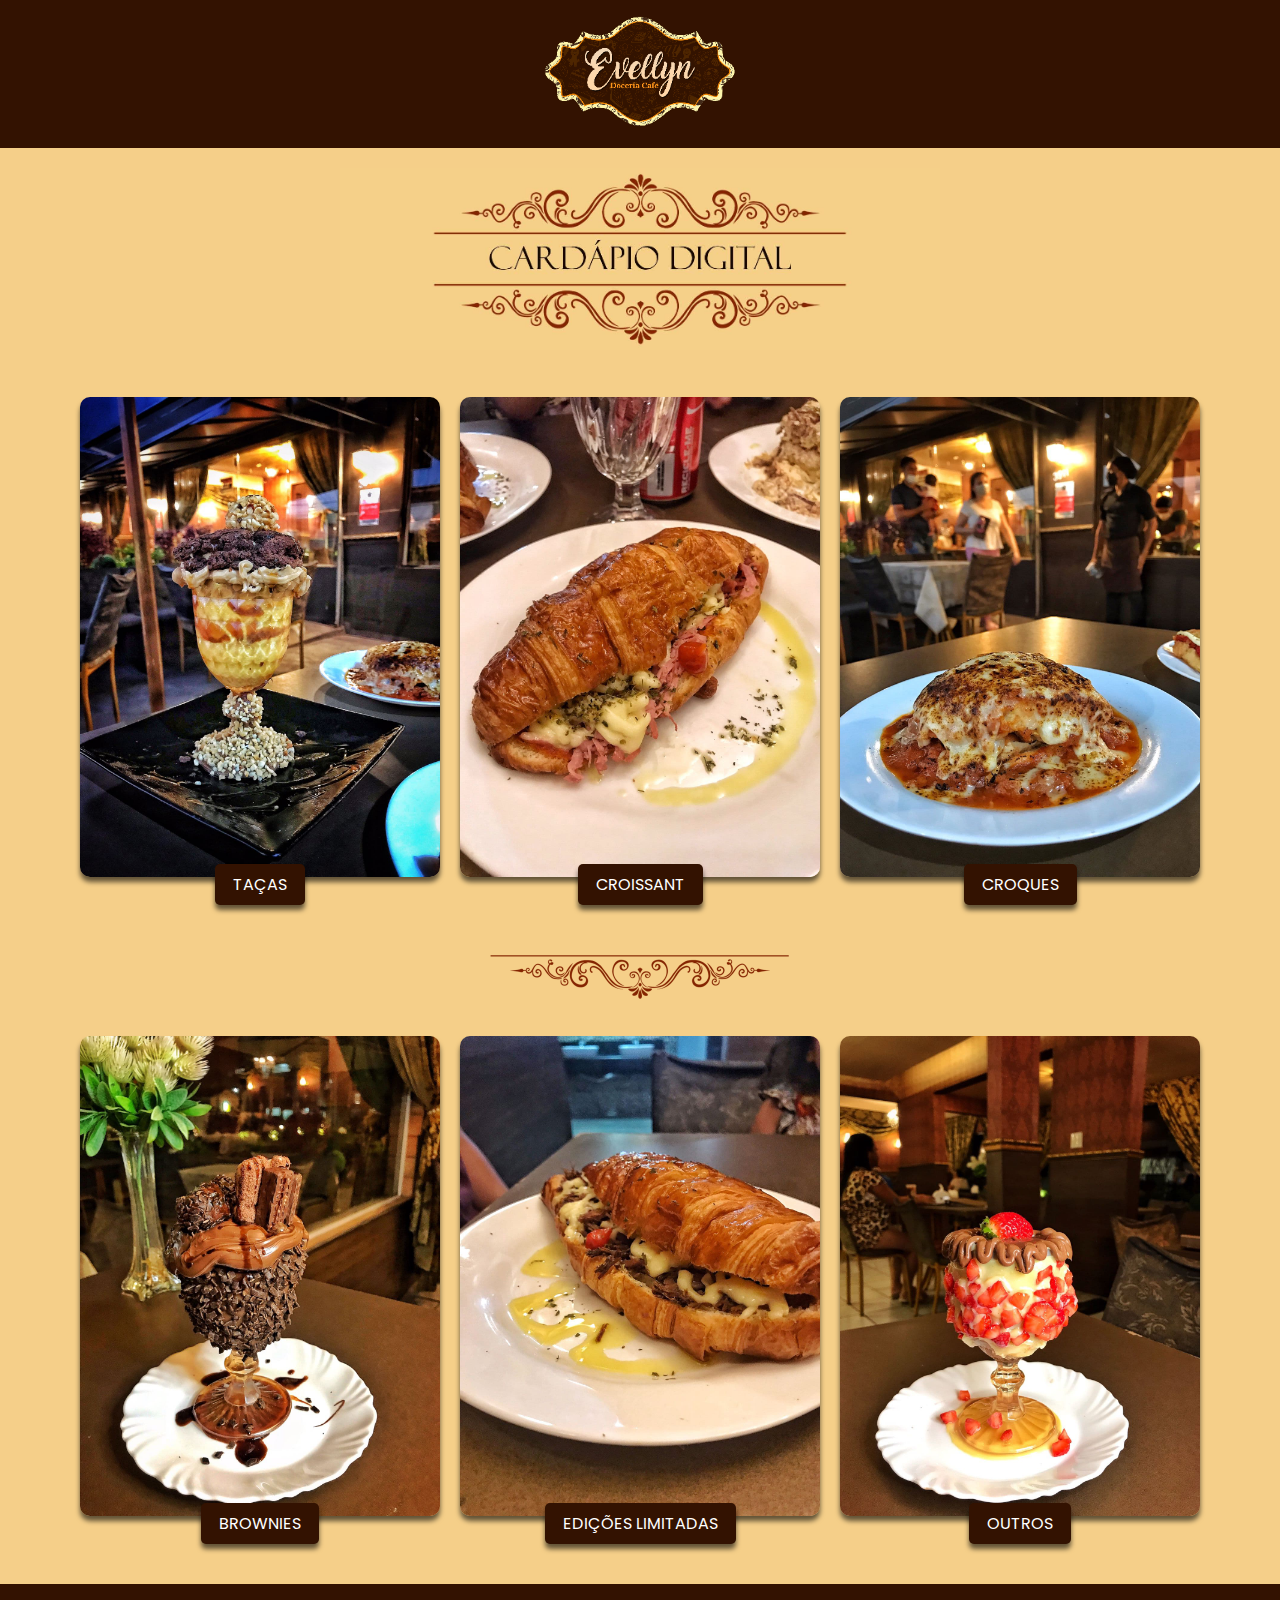
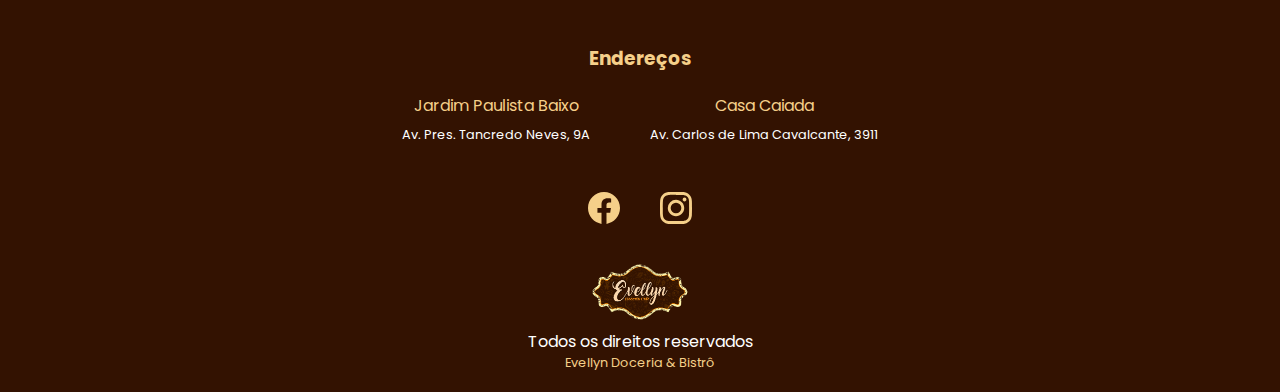
<file: index.html>
<!DOCTYPE html>
<html lang="pt-br">

<head>
  <meta charset="UTF-8" />
  <meta http-equiv="X-UA-Compatible" content="IE=edge" />
  <meta name="viewport" content="width=device-width, initial-scale=1.0" />
  <title>Evellyn Doceria & Bistrô</title>
  <link rel="stylesheet" href="css/style.css" />

  <link rel="preconnect" href="https://fonts.googleapis.com">
  <link rel="preconnect" href="https://fonts.gstatic.com" crossorigin>
  <link href="https://fonts.googleapis.com/css2?family=Poppins:wght@400;500;700&display=swap" rel="stylesheet">
</head>

<body>
  <header id="home">
    <div class="logo">
      <img src="assets/logo.png" alt="logo Evellyn Doceria & Bistrô" />
    </div>
  </header>

  <div class="title__img">
    <img src="assets/cardapio.jpg" alt="" />
  </div>
  <section class="container">
    <!-- Categorias de Produtos -->
    <div class="produtos grid">
          <div class="category__item">
            <a href="view/tacas.html"><img src="assets/capas/capa1.jpg" alt="Taças" width="600" height="auto" /></a>
            <a class="btn" href="view/tacas.html">Taças</a>
          </div>
          <div class="category__item">
            <a href="view/pre_croissant.html"><img src="assets/capas/capa9.jpg" alt="Croissant" width="600" height="auto"/></a>
            <a class="btn" href="view/pre_croissant.html">Croissant</a>
          </div>
          <div class="category__item">
            <a href="view/croques.html"><img src="assets/capas/capa2.jpg" alt="Croques" width="600" height="auto"/></a>
            <a class="btn" href="view/croques.html">Croques</a>
          </div>
          <div class="line">
            <img src="assets/sets.png" alt="">
          </div>
          <div class="category__item">
            <a href="view/brownies.html"><img src="assets/capas/capa8.jpg" alt="Brownies" width="600" height="auto"/></a>
            <a class="btn" href="view/brownies.html">Brownies</a>
          </div>
          <div class="category__item">
            <a href="view/edicoeslimitadas.html"><img src="assets/capas/capa10.jpg" alt="Edições Limitadas" width="600" height="auto" /></a>
            <a class="btn" href="view/edicoeslimitadas.html">Edições Limitadas</a>
          </div>
          <div class="category__item">
            <a href="view/outros.html"><img src="assets/capas/capa11.jpg" alt="Outros" width="600" height="auto"/></a>
            <a class="btn" href="view/outros.html">Outros</a>
          </div>
        </div>
  </section>
  <footer>
    <div class="endereco">
      <h3>Endereços</h3>
      <div class="category_endereco">
        <div class="endereco__item">
          <span>Jardim Paulista Baixo</span>
          <p>Av. Pres. Tancredo Neves, 9A</p>
        </div>
        <div class="endereco__item">
          <span>Casa Caiada</span>
          <p>Av. Carlos de Lima Cavalcante, 3911</p>
        </div>
      </div>
    </div>     
        <div class="container__info">            
            <ul class="list_footer">
                <li class="list__item"><a href="#"><img src="./assets/facebook.svg" alt=""></a></li>
                <li  class="list__item"><a href="#"><img src="./assets/instagram.svg" alt=""></a></li>
            </ul>                      
        </div>
    <div class="copyright">
      <div class="logo__footer">
        <img src="assets/logo.png" alt="Logo Evellyn Doceria & Bistrô" />
      </div>
      <span>Todos os direitos reservados</span>
      <p>Evellyn Doceria & Bistrô</p>
    </div>
  </footer>
</body>

</html>
</file>
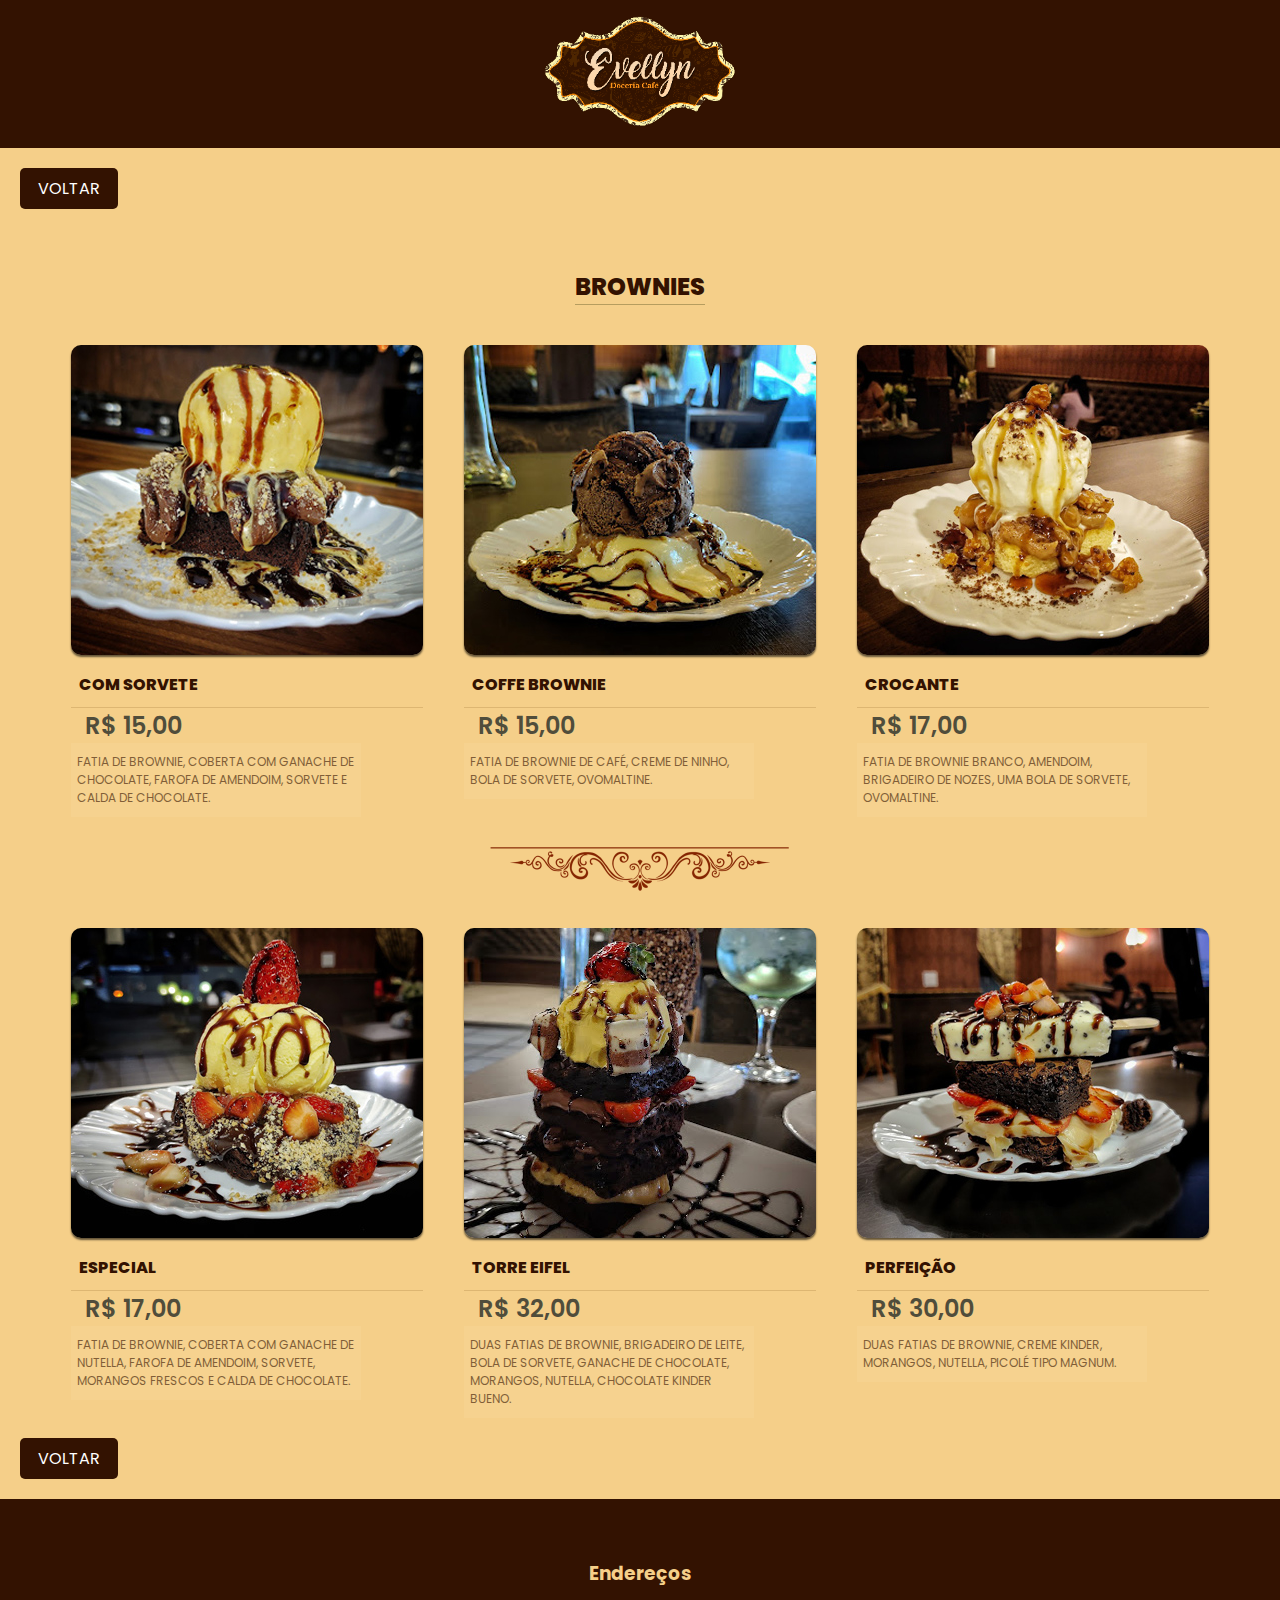
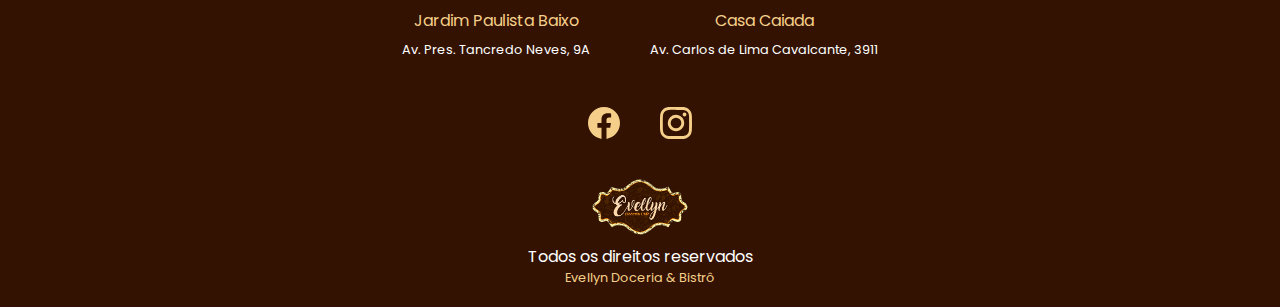
<file: view/brownies.html>
<!DOCTYPE html>
<html lang="pt-br">
  <head>
    <meta charset="UTF-8" />
    <meta http-equiv="X-UA-Compatible" content="IE=edge" />
    <meta name="viewport" content="width=device-width, initial-scale=1.0" />
    <title>Evellyn Doceria & Bistrô</title>
    <link rel="stylesheet" href="../css/style.css" />
   
    <link rel="preconnect" href="https://fonts.googleapis.com">
    <link rel="preconnect" href="https://fonts.gstatic.com" crossorigin>
    <link href="https://fonts.googleapis.com/css2?family=Poppins:wght@400;500;700&display=swap" rel="stylesheet">
  </head>
  <body>
    <header id="home">
      <div class="logo">
        <img src="../assets/logo.png" alt="logo Evellyn Doceria & Bistrô" />
      </div>
    </header>

    <div class="navigation-back">
      <a class="btn" href="../index.html">Voltar</a>
    </div>
    <div class="title__view">
      <h2>Brownies</h2>
    </div>
    <section class="section-view">
      <!-- Categorias de Produtos -->
      <div class="produtos_brownie">
            <div class="item__box">
              <img src="../assets/brownie/sorvete.jpg" alt="Brownie com sorvete" width="600" height="auto" />
              <div class="item__description"> 
                <h3>COM SORVETE</h3>
                <span>R$ 15,00</span>
                <p>Fatia de Brownie, coberta com ganache de chocolate, farofa de amendoim, sorvete e Calda de Chocolate.</p>                   
              </div>
            </div>
            <div class="item__box">
              <img src="../assets/brownie/coffe_brownie.jpg" alt="Brownie Coffe" width="600" height="auto" />
              <div class="item__description">
                <h3>COFFE BROWNIE</h3>
                <span>R$ 15,00</span>
                <p>
                  Fatia de brownie de café, creme de ninho, bola de sorvete, ovomaltine.
                </p>  
              </div>
            </div>
            <div class="item__box">
              <img src="../assets/brownie/crocante.jpg" alt="Brownie crocante" width="600" height="auto" />
              <div class="item__description">
                <h3>CROCANTE</h3>
                <span>R$ 17,00</span>
                <p>Fatia de brownie branco, amendoim, brigadeiro de nozes, uma bola de sorvete, ovomaltine.</p>  
              </div>
            </div>
            <div class="line">
              <img src="../assets/sets.png" alt=""/>
            </div>
            <div class="item__box">
              <img src="../assets/brownie/especial.jpg" alt="Brownie especial" width="600" height="auto" />
              <div class="item__description">
                <h3>ESPECIAL</h3>
                <span>R$ 17,00</span>
                <p>Fatia de Brownie, coberta com ganache de nutella, farofa de amendoim, sorvete, morangos frescos e calda de chocolate.</p>
              </div>
            </div>          
            <div class="item__box">
              <img src="../assets/brownie/eifel.jpg" alt="Brownie torre eifel" width="600" height="auto" />
              <div class="item__description">
                <h3>TORRE EIFEL</h3>
                <span>R$ 32,00</span>
                <p>Duas fatias de brownie, brigadeiro de leite, bola de sorvete, ganache de chocolate, morangos, nutella, chocolate kinder bueno.</p> 
              </div>
            </div>
            <div class="item__box">
              <img src="../assets/brownie/perfeicao.jpg" alt="Brownie perfeição" width="600" height="auto" />
              <div class="item__description">
                <h3>PERFEIÇÃO</h3>
                <span>R$ 30,00</span>
                <p>Duas fatias de brownie, creme kinder, morangos, nutella, picolé tipo magnum.</p> 
              </div>
            </div>
        </div>
      </div>
    </section>
    <div class="navigation-back">
      <a class="btn" href="../index.html">Voltar</a>
    </div>
    <footer>
      <div class="endereco">
        <h3>Endereços</h3>
        <div class="category_endereco">
          <div class="endereco__item">
            <span>Jardim Paulista Baixo</span>
            <p>Av. Pres. Tancredo Neves, 9A</p>
          </div>
          <div class="endereco__item">
            <span>Casa Caiada</span>
            <p>Av. Carlos de Lima Cavalcante, 3911</p>
          </div>
        </div>
      </div>
      <div class="container__info">            
        <ul class="list_footer">
            <li class="list__item"><a href="#"><img src="../assets/facebook.svg" alt=""></a></li>
            <li  class="list__item"><a href="#"><img src="../assets/instagram.svg" alt=""></a></li>
        </ul>                      
    </div>
      <div class="copyright">
        <div class="logo__footer">
          <img src="../assets/logo.png" alt="Logo Evellyn Doceria & Bistrô" />
        </div>
        <span>Todos os direitos reservados</span>
        <p>Evellyn Doceria & Bistrô</p>
      </div>
    </footer>
  </body>
</html>
</file>
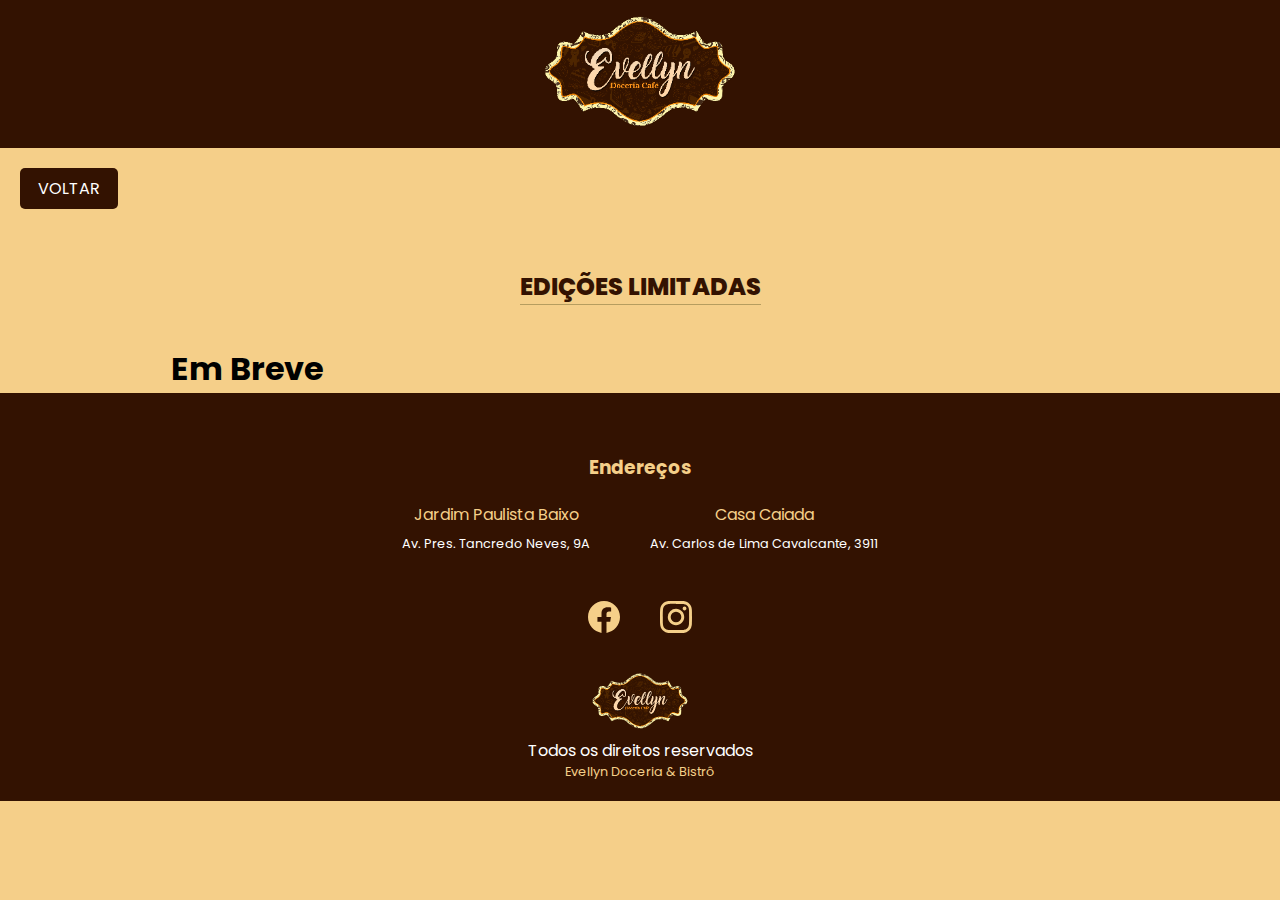
<file: view/edicoeslimitadas.html>
<!DOCTYPE html>
<html lang="pt-br">
  <head>
    <meta charset="UTF-8" />
    <meta http-equiv="X-UA-Compatible" content="IE=edge" />
    <meta name="viewport" content="width=device-width, initial-scale=1.0" />
    <title>Evellyn Doceria & Bistrô</title>
    <link rel="stylesheet" href="../css/style.css" />

    <link rel="preconnect" href="https://fonts.googleapis.com">
    <link rel="preconnect" href="https://fonts.gstatic.com" crossorigin>
    <link href="https://fonts.googleapis.com/css2?family=Poppins:wght@400;500;700&display=swap" rel="stylesheet">
  </head>
  <body>
    <header id="home">
      <div class="logo">
        <img src="../assets/logo.png" alt="logo Evellyn Doceria & Bistrô" />
      </div>
    </header>

    <div class="navigation-back">
      <a class="btn" href="../index.html">Voltar</a>
    </div>
    <div class="title__view">
      <h2>Edições Limitadas</h2>
    </div>
    <section>
      <!-- Categorias de Produtos -->
      <div class="produtos_brownie">
        <h1>Em Breve</h1>   
      </div>
    </section>
    <!--
    <div class="navigation-back">
      <a class="btn" href="../index.html">Voltar</a>
    </div>
    -->
    <footer>
      <div class="endereco">
        <h3>Endereços</h3>
        <div class="category_endereco">
          <div class="endereco__item">
            <span>Jardim Paulista Baixo</span>
            <p>Av. Pres. Tancredo Neves, 9A</p>
          </div>
          <div class="endereco__item">
            <span>Casa Caiada</span>
            <p>Av. Carlos de Lima Cavalcante, 3911</p>
          </div>
        </div>
      </div>
      <div class="container__info">            
        <ul class="list_footer">
            <li class="list__item"><a href="#"><img src="../assets/facebook.svg" alt=""></a></li>
            <li  class="list__item"><a href="#"><img src="../assets/instagram.svg" alt=""></a></li>
        </ul>                      
    </div>
      <div class="copyright">
        <div class="logo__footer">
          <img src="../assets/logo.png" alt="Logo Evellyn Doceria & Bistrô" />
        </div>
        <span>Todos os direitos reservados</span>
        <p>Evellyn Doceria & Bistrô</p>
      </div>
    </footer>
  </body>
</html>
</file>
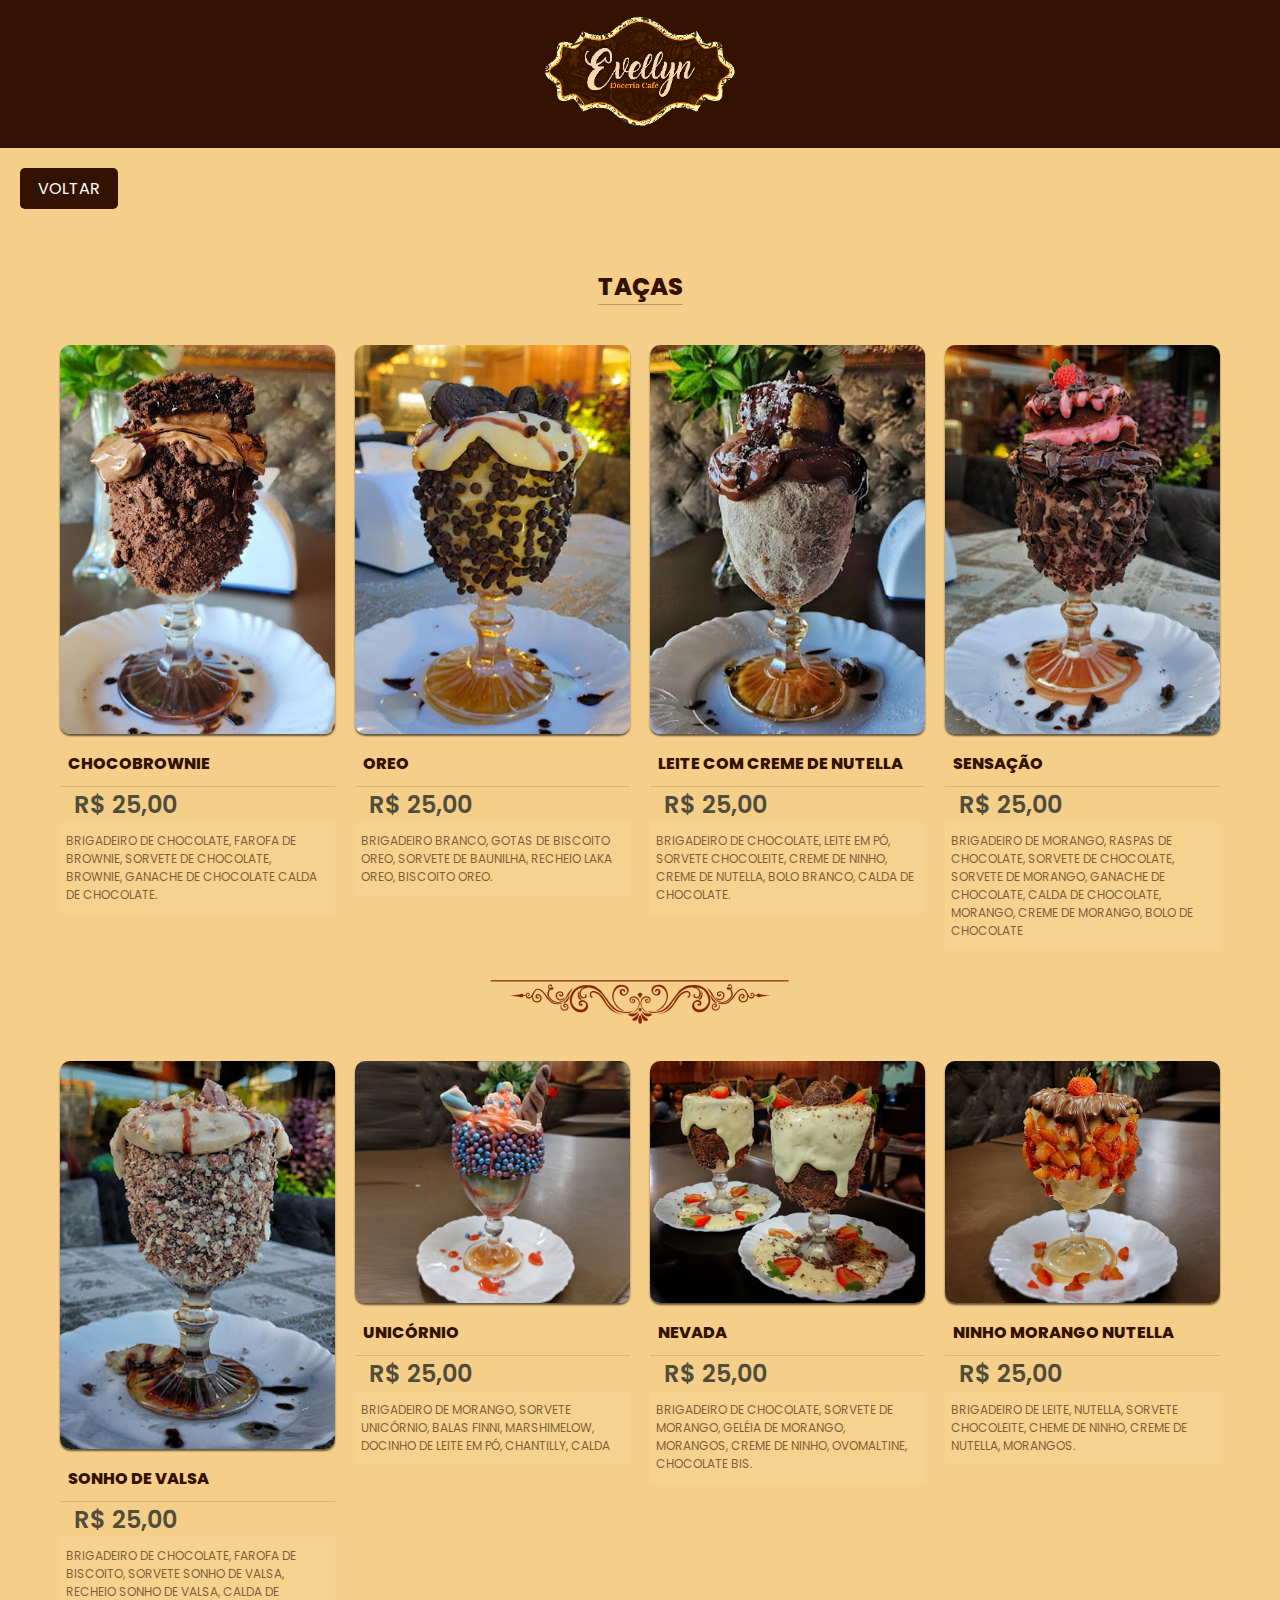
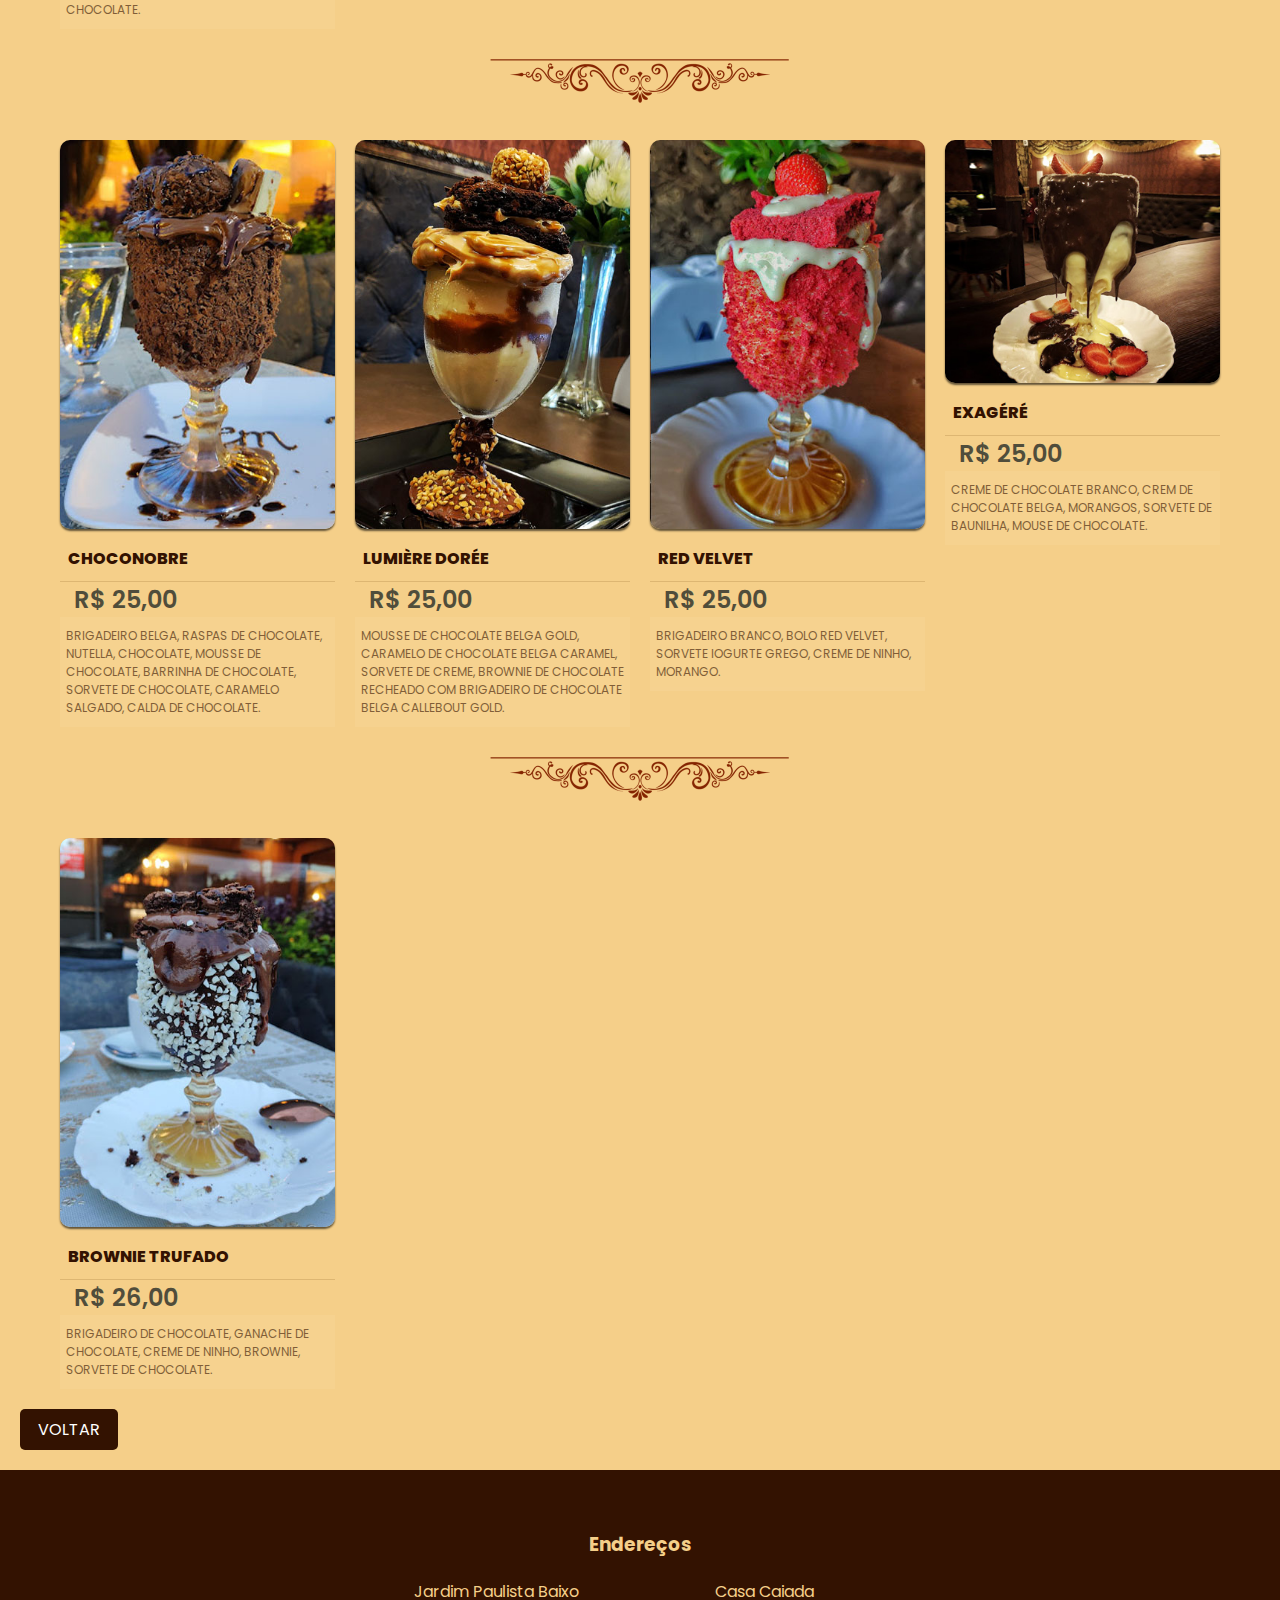
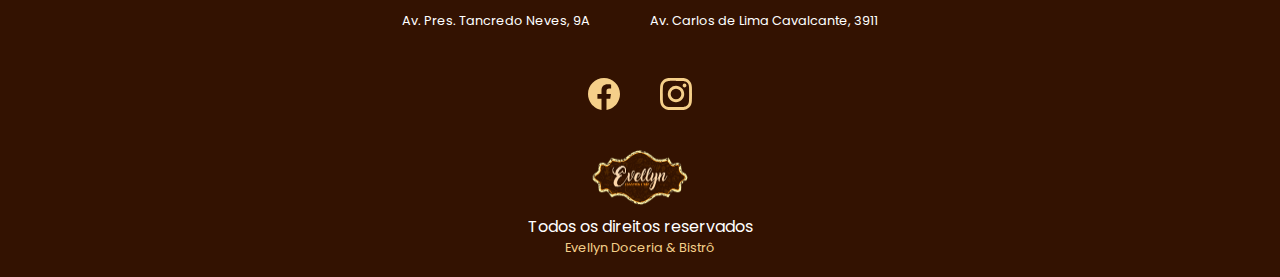
<file: view/tacas.html>
<!DOCTYPE html>
<html lang="pt-br">
  <head>
    <meta charset="UTF-8" />
    <meta http-equiv="X-UA-Compatible" content="IE=edge" />
    <meta name="viewport" content="width=device-width, initial-scale=1.0" />
    <title>Evellyn Doceria & Bistrô</title>
    <link rel="stylesheet" href="../css/style.css" />
   
    <link rel="preconnect" href="https://fonts.googleapis.com">
    <link rel="preconnect" href="https://fonts.gstatic.com" crossorigin>
    <link href="https://fonts.googleapis.com/css2?family=Poppins:wght@400;500;700&display=swap" rel="stylesheet">
  </head>
  <body>
    <header id="home">
      <div class="logo">
        <img src="../assets/logo.png" alt="logo Evellyn Doceria & Bistrô" />
      </div>
    </header>

    <div class="navigation-back">
      <a class="btn" href="../index.html">Voltar</a>
    </div>
    <div class="title__view">
      <h2>Taças</h2>
    </div>
    <section>
      <!-- Categorias de Produtos -->
      <div class="produtos">
          <div class="item__box">
            <img src="../assets/tacas/chocobrownie.jpg" alt="Taça Chocobrownie" width="600" height="auto" />
            <div class="item__description">
              <h3>CHOCOBROWNIE</h3>
              <span>R$ 25,00</span>
              <p>
                Brigadeiro de Chocolate, farofa de brownie, sorvete de
                chocolate, brownie, ganache de chocolate calda de chocolate.
              </p>                   
            </div>
          </div>
          <div class="item__box">
            <img src="../assets/tacas/oreo.jpg" alt="Taça Oreo" width="600" height="auto"/>
            <div class="item__description">
              <h3>Oreo</h3>
              <span>R$ 25,00</span>
              <p>
                Brigadeiro branco, gotas de biscoito Oreo, sorvete de baunilha,
                recheio laka oreo, biscoito Oreo.
              </p>  
            </div>
          </div>
          <div class="item__box">
            <img src="../assets/tacas/leite_com_creme_de_nutella.jpg" alt="Taça Leite com creme de nutella" width="600" height="auto" />
            <div class="item__description">
              <h3>LEITE COM CREME DE NUTELLA</h3>
              <span>R$ 25,00</span>
              <p>
                Brigadeiro de Chocolate, leite em pó, sorvete chocoleite, creme
                de ninho, creme de nutella, bolo branco, calda de chocolate.
              </p>  
            </div>
          </div>
          <div class="item__box">
            <img src="../assets/tacas/sensacao.jpg" alt="Taça Sensação" width="600" height="auto" />
            <div class="item__description">
              <h3>SENSAÇÃO</h3>
              <span>R$ 25,00</span>
              <p>
                Brigadeiro de morango, raspas de chocolate, sorvete de
                chocolate, sorvete de morango, ganache de chocolate, calda de
                chocolate, morango, creme de morango, bolo de chocolate
              </p>
            </div>
          </div>
        <div class="line">
          <img src="../assets/sets.png" alt="" />
        </div>
          <div class="item__box">
            <img src="../assets/tacas/sonho_de_valsa.jpg" alt="Taça Sonho de valsa" width="600" height="auto" />
            <div class="item__description">
              <h3>SONHO DE VALSA</h3>
              <span>R$ 25,00</span>
              <p>
                Brigadeiro de chocolate, farofa de biscoito, sorvete sonho de
                valsa, Recheio sonho de valsa, calda de chocolate.
              </p>
            </div>
            </div>
          <div class="item__box">
            <img src="../assets/tacas/unicornio.jpg" alt="Taça Unicornio" width="600" height="auto" />
            <div class="item__description">
              <h3>UNICÓRNIO</h3>
              <span>R$ 25,00</span>
              <p>
                Brigadeiro de morango, sorvete unicórnio, balas finni,
                marshimelow, docinho de leite em pó, chantilly, calda
              </p>
            </div>
          </div>
          <div class="item__box">
            <img src="../assets/tacas/nevada.jpg" alt="Taça Nevada" width="600" height="auto" />
            <div class="item__description">
              <h3>NEVADA</h3>
              <span>R$ 25,00</span>
              <p>
                Brigadeiro de chocolate, sorvete de morango, geléia de morango,
                morangos, creme de ninho, ovomaltine, chocolate bis.
              </p>
            </div>
          </div>
          <div class="item__box">
            <img src="../assets/tacas/ninho_morango_nutella.jpg" alt="Taça Ninho morango nutella" width="600" height="auto" />
            <div class="item__description">
              <h3>NINHO MORANGO NUTELLA</h3>
              <span>R$ 25,00</span>
              <p>
                Brigadeiro de leite, nutella, sorvete chocoleite, cheme de
                ninho, creme de nutella, morangos.
              </p>
            </div>
          </div>
        <div class="line">
          <img src="../assets/sets.png" alt="" />
        </div>
          <div class="item__box">
            <img src="../assets/tacas/choconobre.jpg" alt="Taça Choco nobre" width="600" height="auto" />
            <div class="item__description">
              <h3>CHOCONOBRE</h3>
              <span>R$ 25,00</span>
              <p>
                Brigadeiro belga, raspas de chocolate, nutella, chocolate,
                mousse de chocolate, barrinha de chocolate, sorvete de
                chocolate, caramelo salgado, calda de chocolate.
              </p>
            </div>
          </div>
          <div class="item__box">
            <img src="../assets/tacas/lumiere.jpg" alt="Taça Lumiere" width="600" height="auto" />
            <div class="item__description">
              <h3>LUMIÈRE DORÉE</h3>
              <span>R$ 25,00</span>
              <p>
                Mousse de Chocolate Belga Gold, Caramelo de Chocolate Belga
                Caramel, Sorvete de Creme, Brownie de chocolate recheado com
                brigadeiro de chocolate belga Callebout Gold.
              </p>
            </div>
          </div>
          <div class="item__box">
            <img src="../assets/tacas/redvelvet.jpg" alt="Taça Red velvet" width="600" height="auto" />
            <div class="item__description">
              <h3>RED VELVET</h3>
              <span>R$ 25,00</span>
              <p>
                Brigadeiro branco, bolo red velvet, sorvete iogurte grego, creme
                de ninho, morango.
              </p>
            </div>
          </div>
          <div class="item__box">
            <img src="../assets/tacas/exagere.jpg" alt="Taça Exagere" width="600" height="auto" />
            <div class="item__description">
              <h3>EXAGÉRÉ</h3>
              <span>R$ 25,00</span>
              <p>
                Creme de chocolate branco, crem de chocolate Belga, morangos,
                sorvete de baunilha, mouse de chocolate.
              </p>
            </div>
          </div>  
        <div class="line">
          <img src="../assets/sets.png" alt="" />
        </div>
        <div class="item__box">
           <img src="../assets/tacas/brownietrufado.jpg" alt="Taça Brownie Trufado" width="600" height="auto">
           <div class="item__description">
            <h3>BROWNIE TRUFADO</h3>
              <span>R$ 26,00</span>
              <p>Brigadeiro de chocolate, ganache de chocolate, creme de ninho, brownie, sorvete de chocolate.</p>
           </div>
        </div>
        </div>
      </div>
    </section>
    <div class="navigation-back">
      <a class="btn" href="../index.html">Voltar</a>
    </div>
    <footer>
      <div class="endereco">
        <h3>Endereços</h3>
        <div class="category_endereco">
          <div class="endereco__item">
            <span>Jardim Paulista Baixo</span>
            <p>Av. Pres. Tancredo Neves, 9A</p>
          </div>
          <div class="endereco__item">
            <span>Casa Caiada</span>
            <p>Av. Carlos de Lima Cavalcante, 3911</p>
          </div>
        </div>
      </div>
      <div class="container__info">            
        <ul class="list_footer">
            <li class="list__item"><a href="#"><img src="../assets/facebook.svg" alt=""></a></li>
            <li  class="list__item"><a href="#"><img src="../assets/instagram.svg" alt=""></a></li>
        </ul>                      
    </div>
      <div class="copyright">
        <div class="logo__footer">
          <img src="../assets/logo.png" alt="Logo Evellyn Doceria & Bistrô" />
        </div>
        <span>Todos os direitos reservados</span>
        <p>Evellyn Doceria & Bistrô</p>
      </div>
    </footer>
  </body>
</html>
</file>
<file: css/style.css>
@import './view-style.css';


*{
    margin: 0;
    padding: 0;
    box-sizing: border-box;
    font-family: 'Poppins', sans-serif;
}

body{
    background-color: #f5cf89;
}

.container{
    max-width: 1200px;
    margin: 0 auto;
}

header{
    display: flex;
    justify-content: center;
    align-items: center;
    padding: 10px 4%;
    background-color: #331201;
}


.title__img{
    min-width: 300px;
    max-width: 600px;
    margin: 20px auto;
}

.title__img img{
    width: 100%;
}

.grid{
    display: grid;
    grid-template-columns: repeat(3, 1fr);
    gap: 20px;
    padding: 20px 40px;
}
.category__item{
    max-width: 380px;
    display: flex;
    flex-direction: column;
}

.category__item img{
    width: 100%;
    border-radius: 10px;
    box-shadow: 0 5px 5px rgba(0, 0, 0, .6); 
   
}
.category__item .btn{
    position: relative;
    top: -20px;    
    padding: 8px 18px;
    background-color: #331201;
    border-radius: 5px;
    box-shadow: 0 5px 5px rgba(0, 0, 0, .6);   
    text-align: center;
    color: #ffffff;
    text-decoration: none;
    text-transform: uppercase;
    display: inline-block;
    margin: 0 auto; 
}


.line{
    
    max-width: 600px;
    margin: 10px auto;
    grid-column: 1/-1;
    
}
.line img{
    width: 100%;
}

footer{
    background-color: #331201;
    display: flex;
    flex-direction: column;
    justify-content: center;
    align-items: center;
    padding: 20px 4%;
}

.category_endereco{
    display: flex;
    gap: 60px;
    text-align: right;
}

.endereco h3{
    color: #f5cf89;
    text-align: center;
    padding: 20px;    
}

.endereco{
    padding: 20px;
}

.endereco span{
    font-size: 1em;    
    color: #f5cf89;
    position: relative;
    display: flex;
    align-items: center;
    justify-content: center;
}


.endereco p{
    font-size: .8em;    
    color: #fff;
    padding: 8px 0;
}

.list_footer{
    list-style: none;
    display: flex;
    gap: 40px;
    padding: 20px;
}

.copyright{
    text-align: center;
    margin-top: 10px;
 }
 

 .logo__footer {
    max-width: 100px;
    margin: 0 auto;
 
 }

 .logo__footer img{
     width: 100%;
 }
 
 .copyright span{
     font-size: 1em;
     color: #fff;
 }
 
 .copyright p{
     font-size: .8em;
     color: #f5cf89;
 }
 
@media (max-width: 1040px){

    
    .container{
        max-width: 700px;
        margin: 0 auto;
    }
    .grid{
        display: grid;
        grid-template-columns: repeat(2, 1fr);
        
        padding: 10px 20px;
        
    }
}


@media (max-width: 680px){

    .container{
        max-width: 400px;
        margin: 0 auto;
    }
    .grid{
        grid-template-columns: 1fr;
        padding: 10px 20px;
    }
     
    .category_endereco{
        display: block;
        text-align: center;
    }

    .endereco__item p{
        position: relative;
    }
    .endereco__item p:nth-of-type(1)::after{
        content: "";
        position: absolute;
        width: 100%;
        height: 1px;
        top: 30px;
        left: 0;
        background-color: #f5cf8954;
    }
}

@media (max-width: 340px){
    
    .category__item{
        min-width: 200px;    
        
    }   
   
}
</file>
